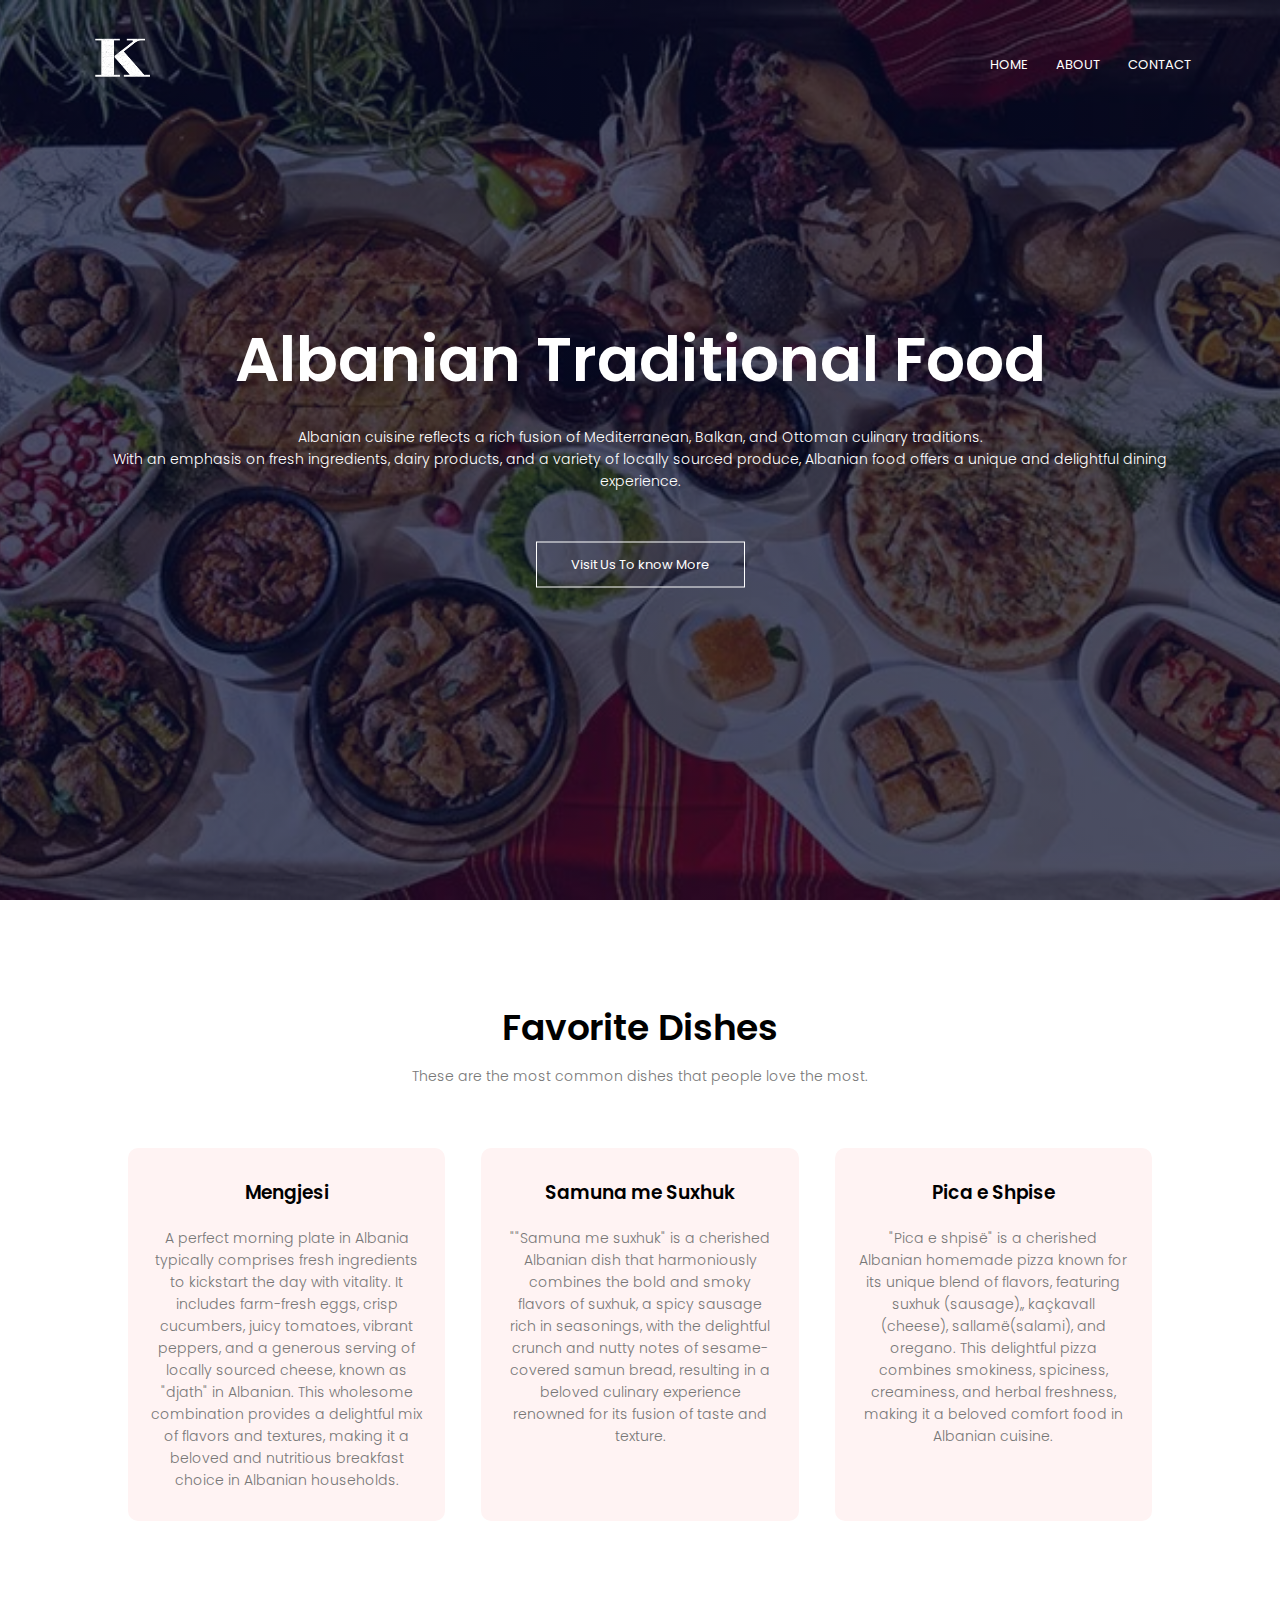
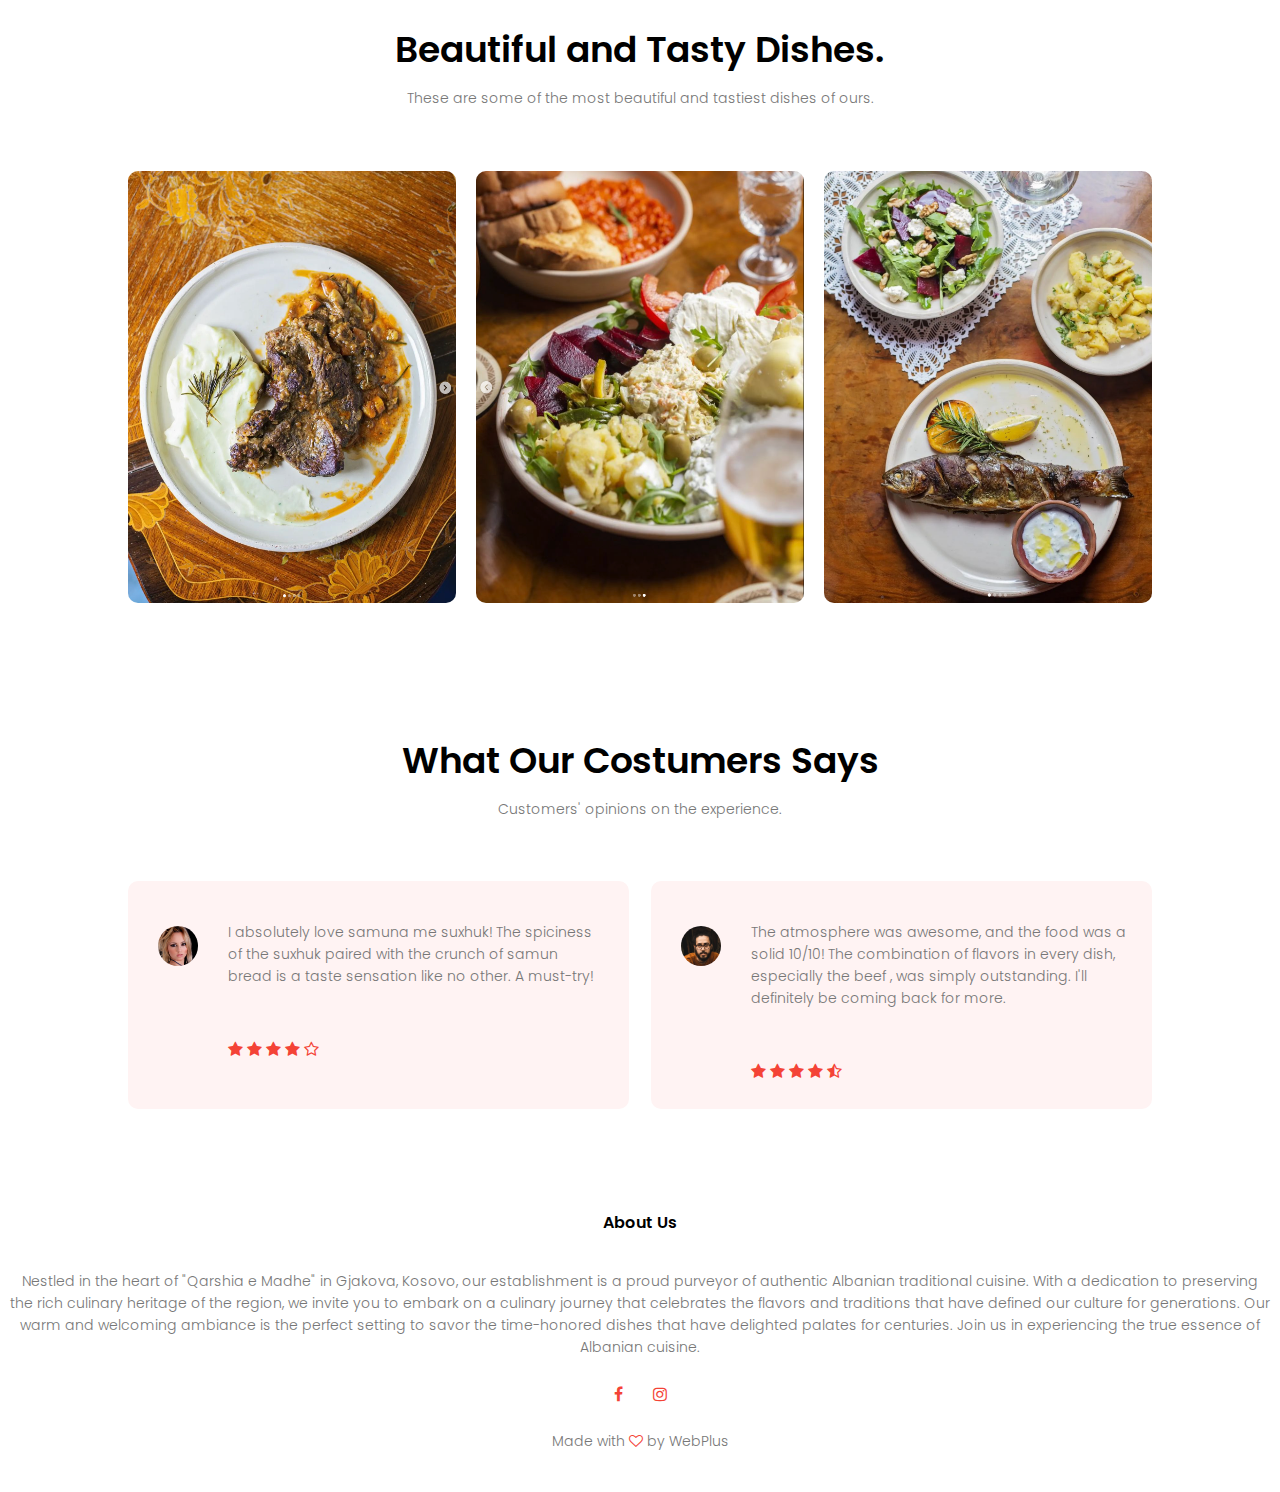
<file: index.html>
<!DOCTYPE html>
<html lang="en">
<head>
    <meta name="viewport" content="with=device-width, initial-scale=1.0">
    <title>Ku'Zine</title>
    <link rel="stylesheet" href="style.css">
    <link rel="preconnect" href="https://fonts.googleapis.com">
    <link rel="preconnect" href="https://fonts.gstatic.com" crossorigin>
    <link href="https://fonts.googleapis.com/css2?family=Montserrat:wght@300&family=Poppins:wght@100;200;300;400;600;700&display=swap" rel="stylesheet">
    <link rel="stylesheet" href="https://stackpath.bootstrapcdn.com/font-awesome/4.7.0/css/font-awesome.min.css">
</head>
<body>
    <section class="header">
        <nav>
            <a href="index.html"><img src="eduford_img/pngegg.png"></a>
            <div class="nav-links" id="navLinks">
                <i class="fa fa-times" onclick="hideMenu()"></i>
                <ul>
                    <li><a href="index.html">HOME</a></li>
                    <li><a href="about.html">ABOUT</a></li>
                    <!-- <li><a href="course.html">COURSE</a></li> -->
                    <!-- <li><a href="blog.html">BLOG</a></li> -->
                    <li><a href="contact.html">CONTACT</a></li>
                </ul>
            </div>
            <i class="fa fa-bars" onclick="showMenu()"></i>
        </nav>

    <div class="text-box">
        <h1>Albanian Traditional Food</h1>
        <p>Albanian cuisine reflects a rich fusion of Mediterranean, Balkan, and Ottoman culinary traditions. <br>
            With an emphasis on fresh ingredients, dairy products, and a variety of locally sourced produce, 
            Albanian food offers a unique and delightful dining experience.
        </p>
        <a href="contact.html" class="hero-btn">Visit Us To know More</a>
    </div>
    </section>
<!-------------- Course ----------->

<section class="course">
    <h1>Favorite Dishes</h1>
    <p>These are the most common dishes that people love the most.</p>

    <div class="row">
        <div class="course-col">
            <h3>Mengjesi</h3>
            <p>A perfect morning plate in Albania typically comprises fresh ingredients to kickstart the day with vitality. 
            It includes farm-fresh eggs, crisp cucumbers, juicy tomatoes, vibrant peppers, and a generous serving of locally 
            sourced cheese, known as "djath" in Albanian. This wholesome combination provides a delightful mix of flavors and 
            textures, making it a beloved and nutritious breakfast choice in Albanian households.</p>
        </div>
        <div class="course-col">
            <h3>Samuna me Suxhuk</h3>
            <p>""Samuna me suxhuk" is a cherished Albanian dish that harmoniously combines the bold and smoky flavors of suxhuk, 
                a spicy sausage rich in seasonings, with the delightful crunch and nutty notes of sesame-covered samun bread, 
                resulting in a beloved culinary experience renowned for its fusion of taste and texture.</p>
        </div>
        <div class="course-col">
            <h3>Pica e Shpise</h3>
            <p>"Pica e shpisë" is a cherished Albanian homemade pizza known for its unique blend of flavors, featuring suxhuk (sausage),, 
                kaçkavall (cheese), sallamë(salami), and oregano. This delightful pizza combines smokiness, spiciness, creaminess, and 
                herbal freshness, making it a beloved comfort food in Albanian cuisine.</p>
        </div>
    </div>
</section>

<!-------- campus -------->
<section class="campus">
    <h1>Beautiful and Tasty Dishes.</h1>
    <p>These are some of the most beautiful and tastiest dishes of ours.</p>

    <div class="row">
        <div class="campus-col">
            <img src="eduford_img/mishi.png" class="mishi">
            <div class="layer">
                <h3>BEEF</h3>
            </div>
        </div>
        <div class="campus-col">
            <img src="eduford_img/tava.png" class="tava">
            <div class="layer">
                <h3>TAVE</h3>
            </div>
        </div>
        <div class="campus-col">
            <img src="eduford_img/peshku.png">
            <div class="layer">
                <h3>FISH</h3>
            </div>
        </div>
    </div>
</section>
<!-------- Facilities ------->
<!-- <section class="facilities">
    <h1>Our Facilities</h1>
    <p>Lorem ipsum dolor sit amet consectetur adipisicing elit.</p>
    <div class="row">
        <div class="facilities-col">
            <img src="eduford_img/library.png">
            <h3>World Class library</h3>
            <p>Lorem ipsum dolor sit amet consectetur adipisicing elit.
            Temporibus, facilis blanditiis cupiditate accusantium est odio </p>
        </div>
        <div class="facilities-col">
            <img src="eduford_img/basketball.png">
            <h3>Largest Play Ground</h3>
            <p>Lorem ipsum dolor sit amet consectetur adipisicing elit.
            Temporibus, facilis blanditiis cupiditate accusantium est odio </p>
        </div>
        <div class="facilities-col">
            <img src="eduford_img/cafeteria.png">
            <h3>Tasty and Healthy Food</h3>
            <p>Lorem ipsum dolor sit amet consectetur adipisicing elit.
            Temporibus, facilis blanditiis cupiditate accusantium est odio </p>
        </div>
    </div>
</section> -->
<!------ testimonials ------>

<section class="testimonials">
    <h1>What Our Costumers Says</h1>
    <p>Customers' opinions on the experience.</p> 
    
    <div class="row">
        <div class="testimonials-col">
            <img src="eduford_img/user1.jpg">
            <div>
                <p>I absolutely love samuna me suxhuk! The spiciness of the suxhuk paired with the crunch of 
                    samun bread is a taste sensation like no other. A must-try!
                </p>
                <!-- <h3>Christine Berkley</h3> -->
                <i class="fa fa-star"></i>
                <i class="fa fa-star"></i>
                <i class="fa fa-star"></i>
                <i class="fa fa-star"></i>
                <i class="fa fa-star-o"></i>

            </div>
        </div>
        <div class="testimonials-col">
            <img src="eduford_img/user2.jpg">
            <div>
                <p>The atmosphere was awesome, and the food was a solid 10/10! The combination of flavors in every 
                    dish, especially the beef , was simply outstanding. I'll definitely be coming back for more.
                </p>
                <!-- <h3>David Byer</h3> -->
                <i class="fa fa-star"></i>
                <i class="fa fa-star"></i>
                <i class="fa fa-star"></i>
                <i class="fa fa-star"></i>
                <i class="fa fa-star-half-o"></i>
            </div>
        </div>
    </div>
</section>
<!-------- Call to Action -------->
<!-- <section class="cta">
    <h1>Enroll For Our Various Online Courses Anywhere From the World</h1>
    <a href="" class="hero-btn">CONTACT US</a>
</section> -->
<!-------- Footer -------->
<section class="footer">
    <h4>About Us</h4>
    <p>Nestled in the heart of "Qarshia e Madhe" in Gjakova, Kosovo, our establishment is a proud purveyor of authentic 
        Albanian traditional cuisine. With a dedication to preserving the rich culinary heritage of the region, we invite 
        you to embark on a culinary journey that celebrates the flavors and traditions that have defined our culture for 
        generations. Our warm and welcoming ambiance is the perfect setting to savor the time-honored dishes that have delighted 
        palates for centuries. Join us in experiencing the true essence of Albanian cuisine.</p>
        <div class="icons">
            <a href="https://www.facebook.com/kuzine.carshi"><i class="fa fa-facebook"></i></a>
            <!-- <i class="fa fa-twitter"></i> -->
            <a href="https://www.instagram.com/kuzine.carshi/"><i class="fa fa-instagram"></i></a>
            <!-- <i class="fa fa-linkedin"></i> -->
        </div>
        <p>Made with  <i class="fa fa-heart-o"></i> by WebPlus 
        </p>
</section>



<!------------ Javascript for Toggle Menu--------> 
    <script>

        var navLinks = document.getElementById("navLinks");

        function showMenu(){
            navLinks.style.right = "0";
        }
        function hideMenu(){
            navLinks.style.right = "-200px";
        }
    </script>

</body>
</html>
</file>
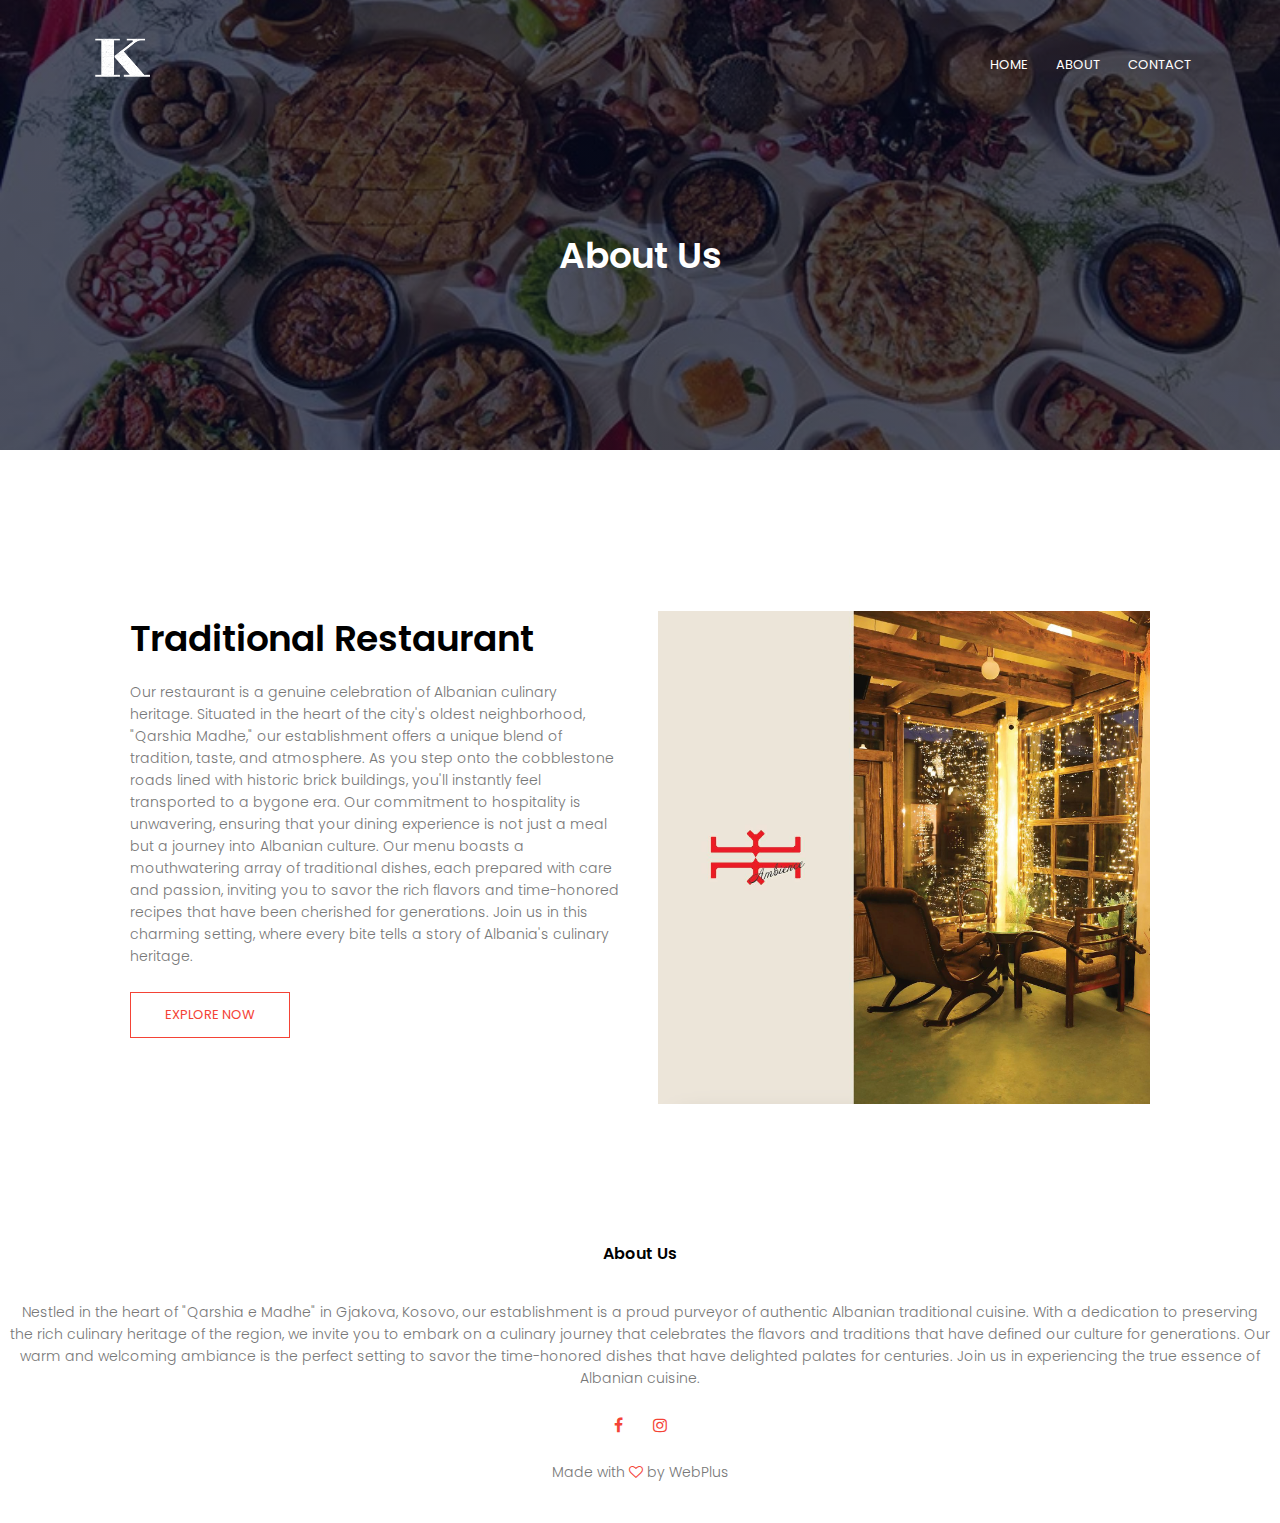
<file: about.html>
<!DOCTYPE html>
<html lang="en">
<head>
    <meta name="viewport" content="with=device-width, initial-scale=1.0">
    <title>University Website Design - Easy Tutorials</title>
    <link rel="stylesheet" href="style.css">
    <link rel="preconnect" href="https://fonts.googleapis.com">
    <link rel="preconnect" href="https://fonts.gstatic.com" crossorigin>
    <link href="https://fonts.googleapis.com/css2?family=Montserrat:wght@300&family=Poppins:wght@100;200;300;400;600;700&display=swap" rel="stylesheet">
    <link rel="stylesheet" href="https://stackpath.bootstrapcdn.com/font-awesome/4.7.0/css/font-awesome.min.css">
</head>
<body>
    <section class="sub-header">
        <nav>
            <a href="index.html"><img src="eduford_img/pngegg.png"></a>
            <div class="nav-links" id="navLinks">
                <i class="fa fa-times" onclick="hideMenu()"></i>
                <ul>
                    <li><a href="index.html">HOME</a></li>
                    <li><a href="about.html">ABOUT</a></li>
                    <!-- <li><a href="course.html">COURSE</a></li> -->
                    <!-- <li><a href="blog.html">BLOG</a></li> -->
                    <li><a href="contact.html">CONTACT</a></li>
                </ul>
            </div>
            <i class="fa fa-bars" onclick="showMenu()"></i>
        </nav>

        <h1>About Us</h1>
    </section>
<!-------- About Us Content-------->
<section class="about-us">
    <div class="row">
        <div class="about-col">
            <h1>Traditional Restaurant</h1>
            <p>Our restaurant is a genuine celebration of Albanian culinary heritage. Situated in the heart of the city's 
                oldest neighborhood, "Qarshia Madhe," our establishment offers a unique blend of tradition, taste, and atmosphere. 
                As you step onto the cobblestone roads lined with historic brick buildings, you'll instantly feel transported to a 
                bygone era. Our commitment to hospitality is unwavering, ensuring that your dining experience is not just a meal but a 
                journey into Albanian culture. Our menu boasts a mouthwatering array of traditional dishes, each prepared with care and 
                passion, inviting you to savor the rich flavors and time-honored recipes that have been cherished for generations. 
                Join us in this charming setting, where every bite tells a story of Albania's culinary heritage.</p>
            <a href="index.html" class="hero-btn red-btn">EXPLORE NOW</a>
        </div>
        <div class="about-col">
            <img src="eduford_img/kuzine.png">
        </div>
    </div>

</section>

<!-------- Footer -------->
<section class="footer">
    <h4>About Us</h4>
    <p>Nestled in the heart of "Qarshia e Madhe" in Gjakova, Kosovo, our establishment is a proud purveyor of authentic 
        Albanian traditional cuisine. With a dedication to preserving the rich culinary heritage of the region, we invite 
        you to embark on a culinary journey that celebrates the flavors and traditions that have defined our culture for 
        generations. Our warm and welcoming ambiance is the perfect setting to savor the time-honored dishes that have delighted 
        palates for centuries. Join us in experiencing the true essence of Albanian cuisine.</p>
        <div class="icons">
            <a href="https://www.facebook.com/kuzine.carshi"><i class="fa fa-facebook"></i></a>
            <!-- <i class="fa fa-twitter"></i> -->
            <a href="https://www.instagram.com/kuzine.carshi/"><i class="fa fa-instagram"></i></a>
            <!-- <i class="fa fa-linkedin"></i> -->
        </div>
        <p>Made with  <i class="fa fa-heart-o"></i> by WebPlus
        </p>
</section>



<!------------ Javascript for Toggle Menu--------> 
    <script>

        var navLinks = document.getElementById("navLinks");

        function showMenu(){
            navLinks.style.right = "0";
        }
        function hideMenu(){
            navLinks.style.right = "-200px";
        }
    </script>

</body>
</html>
</file>
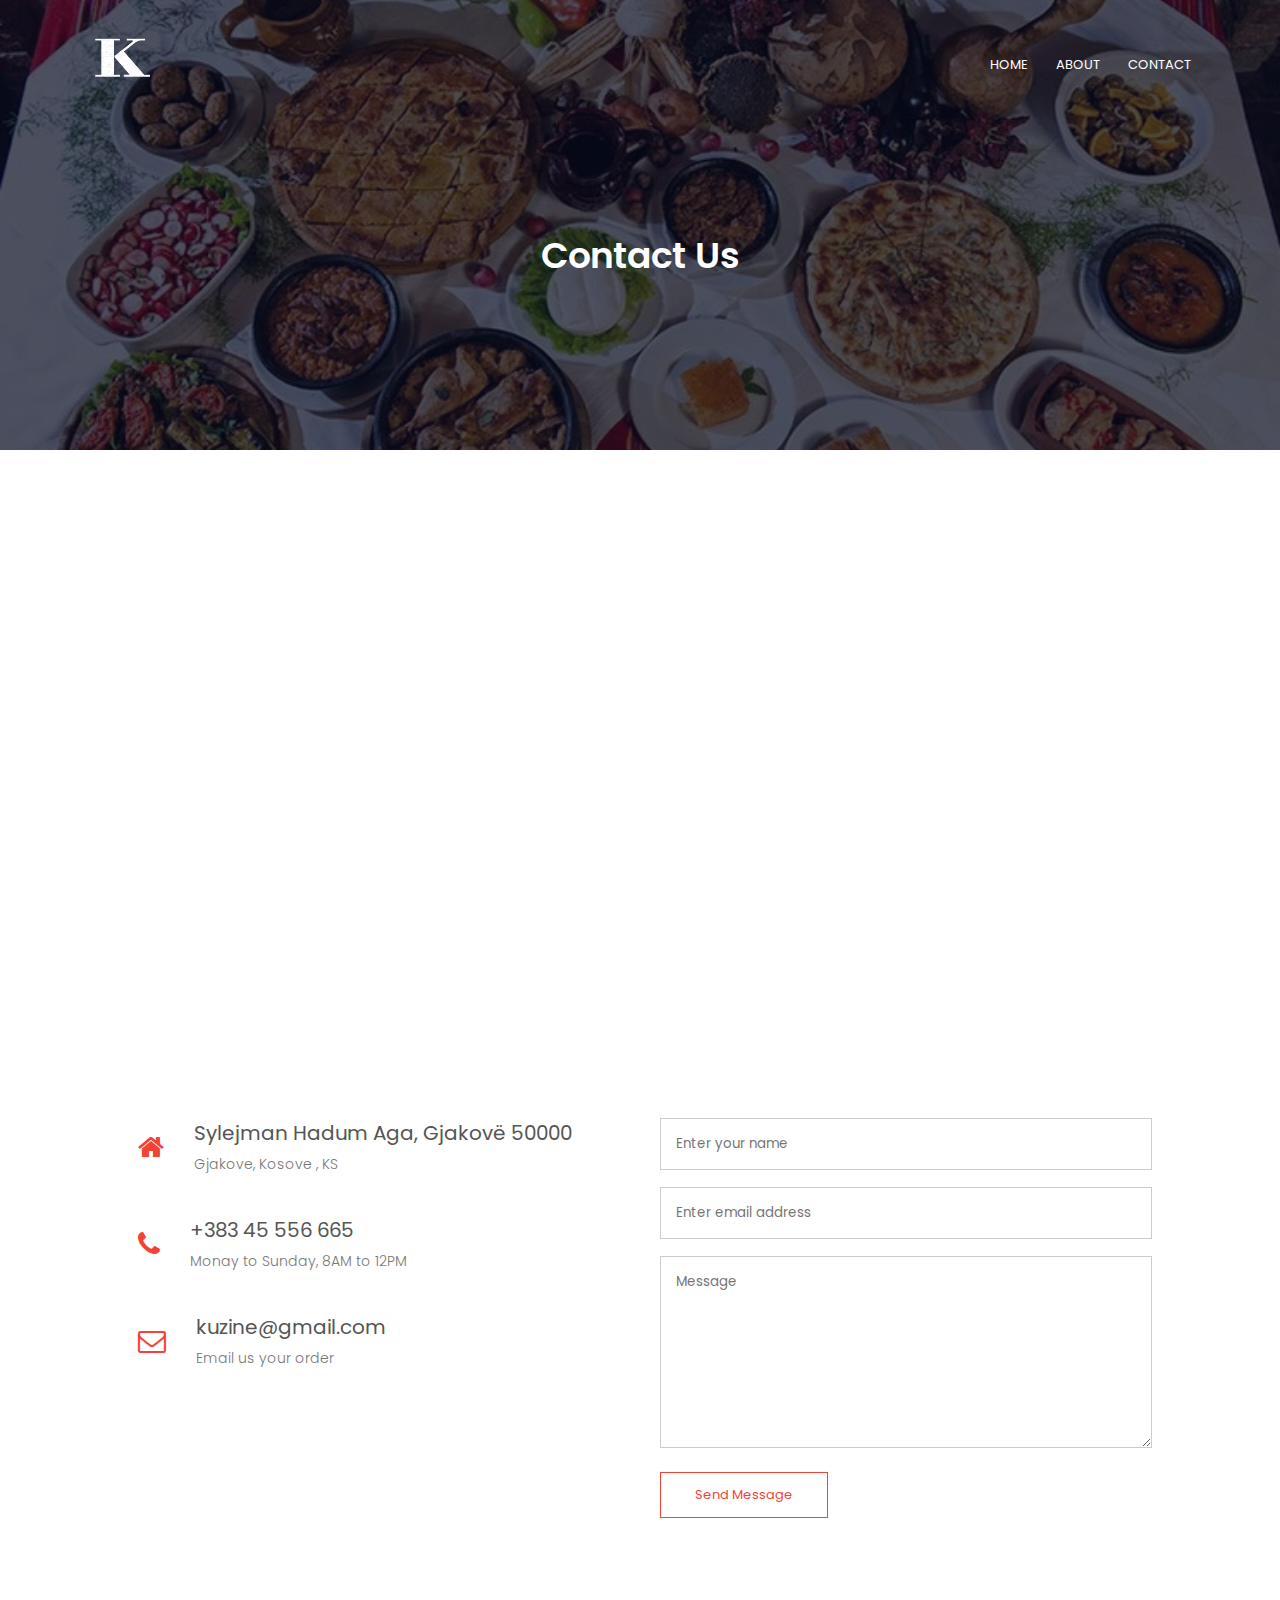
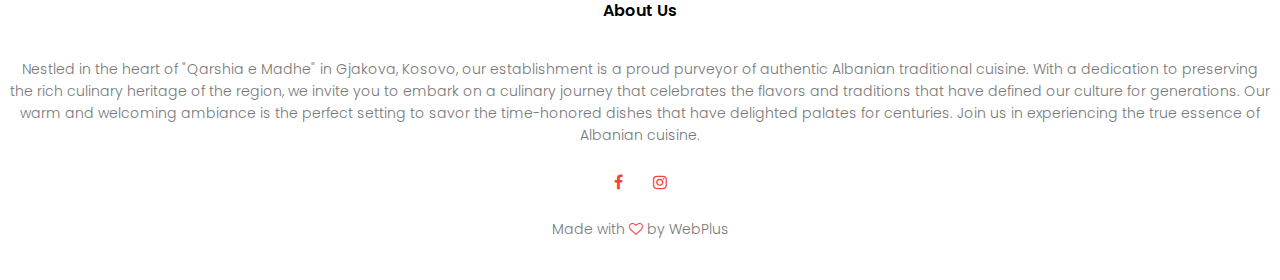
<file: contact.html>
<!DOCTYPE html>
<html lang="en">
<head>
    <meta name="viewport" content="with=device-width, initial-scale=1.0">
    <title>University WEbsite Design - Easy Tutorials</title>
    <link rel="stylesheet" href="style.css">
    <link rel="preconnect" href="https://fonts.googleapis.com">
    <link rel="preconnect" href="https://fonts.gstatic.com" crossorigin>
    <link href="https://fonts.googleapis.com/css2?family=Montserrat:wght@300&family=Poppins:wght@100;200;300;400;600;700&display=swap" rel="stylesheet">
    <link rel="stylesheet" href="https://stackpath.bootstrapcdn.com/font-awesome/4.7.0/css/font-awesome.min.css">
</head>
<body>
    <section class="sub-header">
        <nav>
            <a href="index.html"><img src="eduford_img/pngegg.png"></a>
            <div class="nav-links" id="navLinks">
                <i class="fa fa-times" onclick="hideMenu()"></i>
                <ul>
                    <li><a href="index.html">HOME</a></li>
                    <li><a href="about.html">ABOUT</a></li>
                    <!-- <li><a href="course.html">COURSE</a></li> -->
                    <!-- <li><a href="blog.html">BLOG</a></li> -->
                    <li><a href="contact.html">CONTACT</a></li>
                </ul>
            </div>
            <i class="fa fa-bars" onclick="showMenu()"></i>
        </nav>

        <h1>Contact Us</h1>
    </section>
<!-------- Contact Us -------->
<section class="location">
    <iframe src="https://www.google.com/maps/embed?pb=!1m18!1m12!1m3!1d736.8027134408088!2d20.4269677!3d42.3806545!2m3!1f0!2f0!3f0!3m2!1i1024!2i768!4f13.1!3m3!1m2!1s0x1353b1498caa7963%3A0xae0f2ceb6c771feb!2zS3UgWmluw6s!5e0!3m2!1sen!2s!4v1694473962561!5m2!1sen!2s" width="600" height="450" style="border:0;" allowfullscreen="" loading="lazy" referrerpolicy="no-referrer-when-downgrade"></iframe></section>
<section class="contact-us">
    <div class="row">
        <div class="contact-col">
            <div>
                <i class="fa fa-home"></i>
                <span>
                    <h5>Sylejman Hadum Aga, Gjakovë 50000</h5>
                    <p>Gjakove, Kosove , KS</p>
                </span>
            </div>
            <div>
                <i class="fa fa-phone"></i>
                <span>
                    <h5>+383 45 556 665</h5>
                    <p>Monay to Sunday, 8AM to 12PM</p>
                </span>
            </div>
            <div>
                <i class="fa fa-envelope-o"></i>
                <span>
                    <h5>kuzine@gmail.com</h5>
                    <p>Email us your order</p>
                </span>
            </div>
        </div>
        <div class="contact-col">


            <form action="form-handler.php" method="post">
                <input type="text" name="name" placeholder="Enter your name" required>
                <input type="email" name="email" placeholder="Enter email address" required>
                <!-- <input type="text" name="subject" placeholder="Enter your subject" required> -->
                <textarea rows="8" name="message" placeholder="Message" required></textarea>
                <button type="submit" class="hero-btn red-btn">Send Message</button>
            </form>
        </div>
    </div>
</section>

<!-------- Footer -------->
<section class="footer">
    <h4>About Us</h4>
    <p>Nestled in the heart of "Qarshia e Madhe" in Gjakova, Kosovo, our establishment is a proud purveyor of authentic 
        Albanian traditional cuisine. With a dedication to preserving the rich culinary heritage of the region, we invite 
        you to embark on a culinary journey that celebrates the flavors and traditions that have defined our culture for 
        generations. Our warm and welcoming ambiance is the perfect setting to savor the time-honored dishes that have delighted 
        palates for centuries. Join us in experiencing the true essence of Albanian cuisine.</p>
        <div class="icons">
            <a href="https://www.facebook.com/kuzine.carshi"><i class="fa fa-facebook"></i></a>
            <!-- <i class="fa fa-twitter"></i> -->
            <a href="https://www.instagram.com/kuzine.carshi/"><i class="fa fa-instagram"></i></a>
            <!-- <i class="fa fa-linkedin"></i> -->
        </div>
        <p>Made with  <i class="fa fa-heart-o"></i> by WebPlus
        </p>
</section>




<!------------ Javascript for Toggle Menu--------> 
    <script>

        var navLinks = document.getElementById("navLinks");

        function showMenu(){
            navLinks.style.right = "0";
        }
        function hideMenu(){
            navLinks.style.right = "-200px";
        }
    </script>

</body>
</html>
</file>
<file: style.css>
*{
    margin: 0;
    padding: 0;
    font-family: 'Montserrat', sans-serif;
    font-family: 'Poppins', sans-serif;

}
.header{
    min-height: 100vh;
    width: 100%;
    background-image: linear-gradient(rgba(4,9,40,0.7),rgba(4,9,40,0.7)),url(./eduford_img/food.png);
    background-position: center;
    background-size: cover;
    position: relative;
}
nav{
    display: flex;
    padding: 2% 6%;
    justify-content: space-between;
    align-items: center;
}
nav img{
    width: 80px;
    height: 70px;
    filter: invert(100%);
}
.nav-links{
    flex: 1;
    text-align: right;
}
.nav-links ul li{
    list-style: none;
    display: inline-block;
    padding: 8px 12px;
    position: relative;
}
.nav-links ul li a{
    color: #fff;
    text-decoration: none;
    font-size: 13px;
}
.nav-links ul li::after{
    content: '';
    width: 0%;
    height: 2px;
    background: #f44336;
    display: block;
    margin: auto;
    transition: 0.5s;
}
.nav-links ul li:hover::after{
    width: 100%;
}
.text-box{
    width: 90%;
    color: #fff;
    position: absolute;
    top: 50%;
    left: 50%;
    transform: translate(-50%,-50%);
    text-align: center;
}
.text-box h1{
    font-size: 62px;
}
.text-box p{
    margin: 10px 0 40px;
    font-size: 14px;
    color: #fff;   
}
.hero-btn{
    display: inline-block;
    text-decoration: none;
    color: #fff;
    border: 1px solid #fff;
    padding: 12px 34px;
    font-size: 13px;
    background: transparent;
    position: relative;
    cursor: pointer;
}
.hero-btn:hover{
    border: 1px solid #f44336;
    background: #f44336;
    transition: 1s;
}
nav .fa{
    display: none;
}
@media(max-width: 700px){
    .text-box h1{
        font-size: 20px;
    }
    .nav-links ul li{
        display: block;
    }
    .nav-links{
        position: fixed;
        background: #f44336;
        height: 100vh;
        width: 200px;
        top: 0;
        right: -200px;
        text-align: left;
        z-index: 2;
        transition: 1s;
    }
    nav .fa{
        display: block;
        color: #fff;
        margin: 10px;
        font-size: 22px;
        cursor: pointer;
    }
    .nav-links ul{
        padding: 30px;
    }
}
/* --------- course -------- */
.course{
    width: 80%;
    margin: auto;
    text-align: center;
    padding-top: 100px;
}
h1{
    font-size: 36px;
    font-weight: 600;
}
p{
    color: #777;
    font-size: 14px;
    font-weight: 300;
    line-height: 22px;
    padding: 10px;
}
.row{
    margin-top: 5%;
    display: flex;
    justify-content: space-between;
}
.course-col{
    flex-basis: 31%;
    background: #fff3f3;
    border-radius: 10px;
    margin-bottom: 5%;
    padding: 20px 12px;
    box-sizing: border-box;
    transition: 0.5s;
}
h3{
    text-align: center;
    font-weight: 600;
    margin: 10px 0;
}
.course-col:hover{
    box-shadow: 0 0 20px 0px rgba(0,0,0,0.2);
}
@media(max-width: 700px){
    .row{
        flex-direction: column;
    }
}
/* -------- campus --------- */
.campus{
    width: 80%;
    margin: auto;
    text-align: center;
    padding-top: 50px;
}
.campus-col{
    flex-basis: 32%;
    border-radius: 10px;
    margin-bottom: 30px;
    position: relative;
    overflow: hidden;
}
.mishi{
    height: 100%;
}
.tava{
    height: 100%;
}
.campus-col img{
    width: 100%;
    display: block;
}
.layer{
    background: transparent;
    height: 100%;
    width: 100%;
    position: absolute;
    top: 0;
    left: 0;
    transition: 0.5;
}
.layer:hover{
    background: rgba(226,0,0,0.7);
}
.layer h3{
    width: 100%;
    font-weight: 500;
    color: #fff;
    font-size: 26px;
    bottom: 0;
    left: 50%;
    transform: translateX(-50%);
    position: absolute;
    opacity: 0;
    transition: 0.5s;
}
.layer:hover h3{
    bottom: 49%;
    opacity: 1;
}

/* ------- facilities ----------- */
.facilities{
    width: 80%;
    margin: auto;
    text-align: center;
    padding-top: 100px;
}
.facilities-col{
    flex-basis: 31%;
    border-radius: 10px;
    margin-bottom: 5%;
    text-align: left;
}
.facilities-col img{
    width: 100%;
    border-radius: 10px;
}
.facilities-col p{
    padding: 0;
}
.facilities-col h3{
    margin-top: 16px;
    margin-bottom: 15px;
    text-align: left;
}
/* --------- testimonials -------- */
.testimonials{
    width: 80%;
    margin: auto;
    padding-top: 100px;
    text-align: center;
}
.testimonials-col{
    flex-basis: 44%;
    border-radius: 10px;
    margin-bottom: 5%;
    text-align: left;
    background: #fff3f3;
    padding: 25px;
    cursor: pointer;
    display: flex;
}
.testimonials-col img{
    height: 40px;
    margin-left: 5px;
    margin-right: 30px;
    margin-top: 20px;
    border-radius: 50%;
}
.testimonials-col p{
    padding: 0;
    margin-bottom: 50px;
    margin-top: 15px;
}
/* .testimonials-col h3{
    margin-top: 15px;
    text-align: left;
} */
.testimonials-col .fa{
    color: #f44336;
}
@media(max-width: 700px){
    .testimonials-col img{
        margin-left: 0px;
        margin-right: 15px;
    }
}
/* ----- call to action ------ */
.cta{
    margin: 100px auto;
    width: 80%;
    background-image: linear-gradient(rgba(0,0,0,0.7),rgba(0,0,0,0.7)),url(eduford_img/banner2.jpg);
    background-position: center;
    background-size: cover;
    border-radius: 10px;
    text-align: center;
    padding: 100px 0;
}
.cta h1{
    color: #fff;
    margin-bottom: 40px;
    padding: 0;
}
@media(max-width: 700px){
    .cta h1{
        font-size: 24px;
    }
}
/* ------- Footer ------- */
.footer{
    width: 100%;
    text-align: center;
    padding: 30px 0;
}
.footer h4{
    margin-bottom: 25px;
    margin-top: 20px;
    font-weight: 600;
}
.icons .fa{
    color: #f44336;
    margin: 0 13px;
    cursor: pointer;
    padding: 18px 0;
}
.fa-heart-o{
    color: #f44336;
}
/* ------ about us page */

.sub-header{
    height: 50vh;
    width: 100%;
    background-image: linear-gradient(rgba(4,9,30,0.7),rgba(4,9,30,0.7)),url(eduford_img/food.png);
    background-position: center;
    background-size: cover;
    text-align: center;
    color: #fff;
}
.sub-header h1{
    margin-top: 100px;
}
.about-us{
    width: 80%;
    margin: auto;
    padding-top: 80px;
    padding-bottom: 50px;
}
.about-col{
    flex-basis: 48%;
    padding: 30px 2px;
}
.about-col img{
    width: 100%;
}
.about-col h1{
    padding-top: 0;
}
.about-col p{
    padding: 15px 0 25px;
}
.red-btn{
    border: 1px solid #f44336;
    background: transparent;
    color: #f44336;
}
.red-btn:hover{
    color: #fff;
}
/* --------blog content ------ */
.blog-content{
    width: 80%;
    margin: auto;
    padding: 60px 0;
}
.blog-left{
    flex-basis: 65%;
}
.blog-left img{
    width: 100%;
}
.blog-left h2{
    color: #222;
    font-weight: 600;
    margin: 30px 0;
}
.blog-left p{
    color: #999;
    padding: 0;
}
.blog-right{
    flex-basis: 32%;
}
.blog-right h3{
    background: #f44336;
    color: #fff;
    padding: 7px 0;
    font-size: 16px;
    margin-bottom: 20px;
}
.blog-right div{
    display: flex;
    align-items: center;
    justify-content: space-between;
    color: #555;
    padding: 8px;
    box-sizing: border-box;
}
.comment-box{
    border: 1px solid #ccc;
    margin: 50px 0;
    padding: 10px 20px;
}
.comment-box h3{
    text-align: left;
}
.comment-form input, .comment-form textarea{
    width: 100%;
    padding: 10px;
    margin: 15px 0;
    box-sizing: border-box;
    border: none;
    outline: none;
    background: #f0f0f0;
}
.comment-form button{
    margin: 10px 0;
}
@media(max-width:700px){
    .sub-header h1{
        font-size: 24px;
    }
}
/* ------ contact us page ------- */
.location{
    width: 80%;
    margin: auto;
    padding: 80px 0;
}
.location iframe{
    width: 100%;
}
.contact-us{
    width: 80%;
    margin: auto;
}
.contact-col{
    flex-basis: 48%;
    margin-bottom: 30px;
}
.contact-col div{
    display: flex;
    align-items: center;
    margin-bottom: 40px;
}
.contact-col div .fa{
    font-size: 28px;
    color: #f44336;
    margin: 10px;
    margin-right: 30px;
}
.contact-col div p{
    padding: 0;
}
.contact-col div h5{
    font-size: 20px;
    margin-bottom: 5px;
    color: #555;
    font-weight: 400;
}
.contact-col input, .contact-col textarea{
    width: 100%;
    padding: 15px;
    margin-bottom: 17px;
    outline: none;
    border: 1px solid #ccc;
    box-sizing: border-box;
}
</file>
